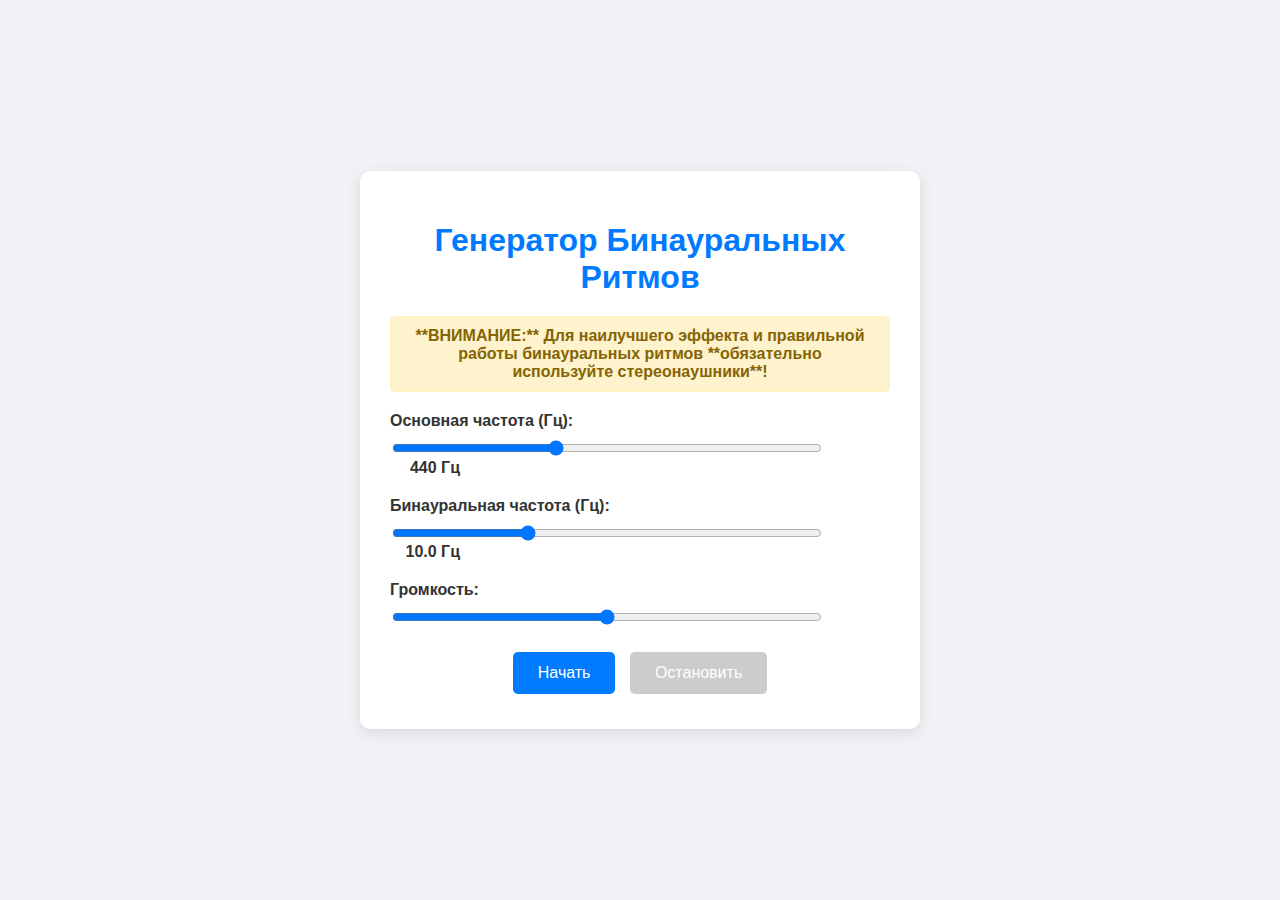
<file: index.html>
<!DOCTYPE html>
<html lang="ru">
<head>
    <meta charset="UTF-8">
    <meta name="viewport" content="width=device-width, initial-scale=1.0">
    <title>Бинауральные ритмы для здоровья</title>
    <link rel="stylesheet" href="style.css">
</head>
<body>
    <div class="container">
        <h1>Генератор Бинауральных Ритмов</h1>
        <p class="warning">
            **ВНИМАНИЕ:** Для наилучшего эффекта и правильной работы бинауральных ритмов **обязательно используйте стереонаушники**!
        </p>

        <div class="controls">
            <label for="carrierFrequency">Основная частота (Гц):</label>
            <input type="range" id="carrierFrequency" min="100" max="1000" value="440" step="1">
            <span id="carrierValue">440 Гц</span>
        </div>

        <div class="controls">
            <label for="binauralFrequency">Бинауральная частота (Гц):</label>
            <input type="range" id="binauralFrequency" min="1" max="30" value="10" step="0.1">
            <span id="binauralValue">10.0 Гц</span>
        </div>

        <div class="controls">
            <label for="volume">Громкость:</label>
            <input type="range" id="volume" min="0" max="1" value="0.5" step="0.01">
        </div>
        
        <button id="startButton">Начать</button>
        <button id="stopButton" disabled>Остановить</button>
    </div>

    <script src="script.js"></script>
</body>
</html>
</file>
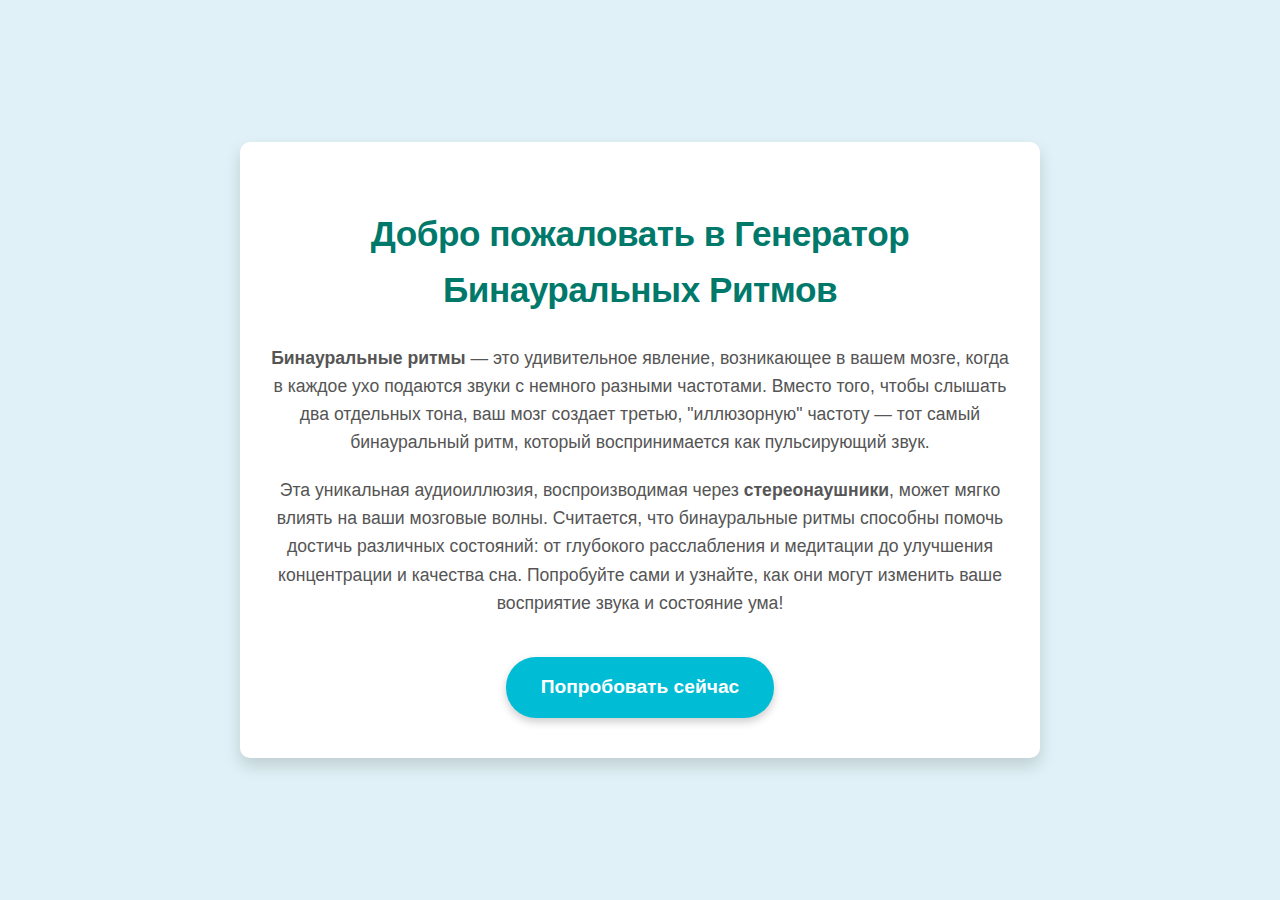
<file: home page.html>
<!DOCTYPE html>
<html lang="ru">
<head>
    <meta charset="UTF-8">
    <meta name="viewport" content="width=device-width, initial-scale=1.0">
    <title>Бинауральные Ритмы - Главная</title>
    <style>
        /* Общие стили для всего тела страницы */
        body {
            font-family: 'Segoe UI', Tahoma, Geneva, Verdana, sans-serif; /* Более современный шрифт */
            margin: 0;
            padding: 0;
            background-color: #e0f2f7; /* Светло-голубой фон для ощущения спокойствия */
            color: #333; /* Темный текст для хорошей читаемости */
            display: flex;
            flex-direction: column;
            align-items: center;
            justify-content: center;
            min-height: 100vh; /* Занимает всю высоту видимой части экрана */
            text-align: center;
            line-height: 1.6; /* Улучшенное межстрочное расстояние */
        }

        /* Контейнер для основного содержимого */
        .container {
            background-color: #ffffff; /* Белый фон для контента */
            padding: 40px 30px; /* Увеличенные отступы */
            border-radius: 10px; /* Более мягкие углы */
            box-shadow: 0 8px 16px rgba(0, 0, 0, 0.15); /* Более выразительная тень */
            max-width: 800px; /* Максимальная ширина */
            margin: 20px;
            box-sizing: border-box; /* Учитываем padding в общей ширине */
        }

        /* Заголовок страницы */
        h1 {
            color: #00796b; /* Глубокий бирюзовый цвет */
            margin-bottom: 25px;
            font-size: 2.2em; /* Более крупный заголовок */
            letter-spacing: -0.5px; /* Немного уменьшенный интервал между буквами */
        }

        /* Параграфы текста */
        p {
            margin-bottom: 20px;
            font-size: 1.1em; /* Чуть больший размер шрифта для текста */
            color: #555; /* Немного более светлый оттенок серого для параграфов */
        }

        /* Стили для кнопки "Попробовать сейчас" */
        .button {
            display: inline-block;
            background-color: #00bcd4; /* Яркий бирюзовый цвет */
            color: white;
            padding: 15px 35px; /* Увеличенные отступы кнопки */
            border-radius: 30px; /* Скругленные края для эффекта "пилюли" */
            text-decoration: none; /* Убираем подчеркивание */
            font-size: 1.2em; /* Крупнее шрифт кнопки */
            font-weight: bold; /* Жирный текст */
            transition: background-color 0.3s ease, transform 0.2s ease; /* Плавные переходы при наведении */
            box-shadow: 0 4px 8px rgba(0, 0, 0, 0.2); /* Тень для кнопки */
            margin-top: 20px;
        }

        /* Эффект при наведении на кнопку */
        .button:hover {
            background-color: #0097a7; /* Темнее при наведении */
            transform: translateY(-2px); /* Легкий подъем кнопки */
            box-shadow: 0 6px 12px rgba(0, 0, 0, 0.25); /* Более выразительная тень при наведении */
        }

        /* Медиа-запросы для адаптивности на маленьких экранах */
        @media (max-width: 768px) {
            .container {
                padding: 30px 20px;
                margin: 15px;
            }
            h1 {
                font-size: 1.8em;
            }
            p {
                font-size: 1em;
            }
            .button {
                padding: 12px 25px;
                font-size: 1em;
            }
        }
    </style>
</head>
<body>
    <div class="container">
        <h1>Добро пожаловать в Генератор Бинауральных Ритмов</h1>
        <p>
            <strong>Бинауральные ритмы</strong> — это удивительное явление, возникающее в вашем мозге, когда в каждое ухо подаются звуки с немного разными частотами. Вместо того, чтобы слышать два отдельных тона, ваш мозг создает третью, "иллюзорную" частоту — тот самый бинауральный ритм, который воспринимается как пульсирующий звук.
        </p>
        <p>
            Эта уникальная аудиоиллюзия, воспроизводимая через <strong>стереонаушники</strong>, может мягко влиять на ваши мозговые волны. Считается, что бинауральные ритмы способны помочь достичь различных состояний: от глубокого расслабления и медитации до улучшения концентрации и качества сна. Попробуйте сами и узнайте, как они могут изменить ваше восприятие звука и состояние ума!
        </p>
        <a href="https://yet-another-creator.github.io/binual-ritms-creator/" class="button">Попробовать сейчас</a>
    </div>
</body>
</html>
</file>
<file: style.css>
body {
    font-family: Arial, sans-serif;
    display: flex;
    justify-content: center;
    align-items: center;
    min-height: 100vh;
    margin: 0;
    background-color: #f0f2f5;
    color: #333;
}

.container {
    background-color: #fff;
    padding: 30px;
    border-radius: 10px;
    box-shadow: 0 4px 15px rgba(0, 0, 0, 0.1);
    text-align: center;
    width: 90%;
    max-width: 500px;
}

h1 {
    color: #007bff;
    margin-bottom: 20px;
}

.warning {
    background-color: #fff3cd;
    border: 1px solid #ffeeba;
    border-radius: 5px;
    padding: 10px 15px;
    margin-bottom: 20px;
    color: #856404;
    font-weight: bold;
}

.controls {
    margin-bottom: 20px;
    text-align: left;
}

.controls label {
    display: block;
    margin-bottom: 8px;
    font-weight: bold;
}

.controls input[type="range"] {
    width: calc(100% - 70px); /* Adjust width to make space for value display */
    vertical-align: middle;
}

.controls span {
    display: inline-block;
    width: 60px; /* Fixed width for value display */
    text-align: right;
    font-weight: bold;
    vertical-align: middle;
    margin-left: 10px;
}

button {
    background-color: #007bff;
    color: white;
    border: none;
    padding: 12px 25px;
    font-size: 16px;
    border-radius: 5px;
    cursor: pointer;
    transition: background-color 0.3s ease;
    margin: 5px;
}

button:hover:not(:disabled) {
    background-color: #0056b3;
}

button:disabled {
    background-color: #cccccc;
    cursor: not-allowed;
}
</file>
